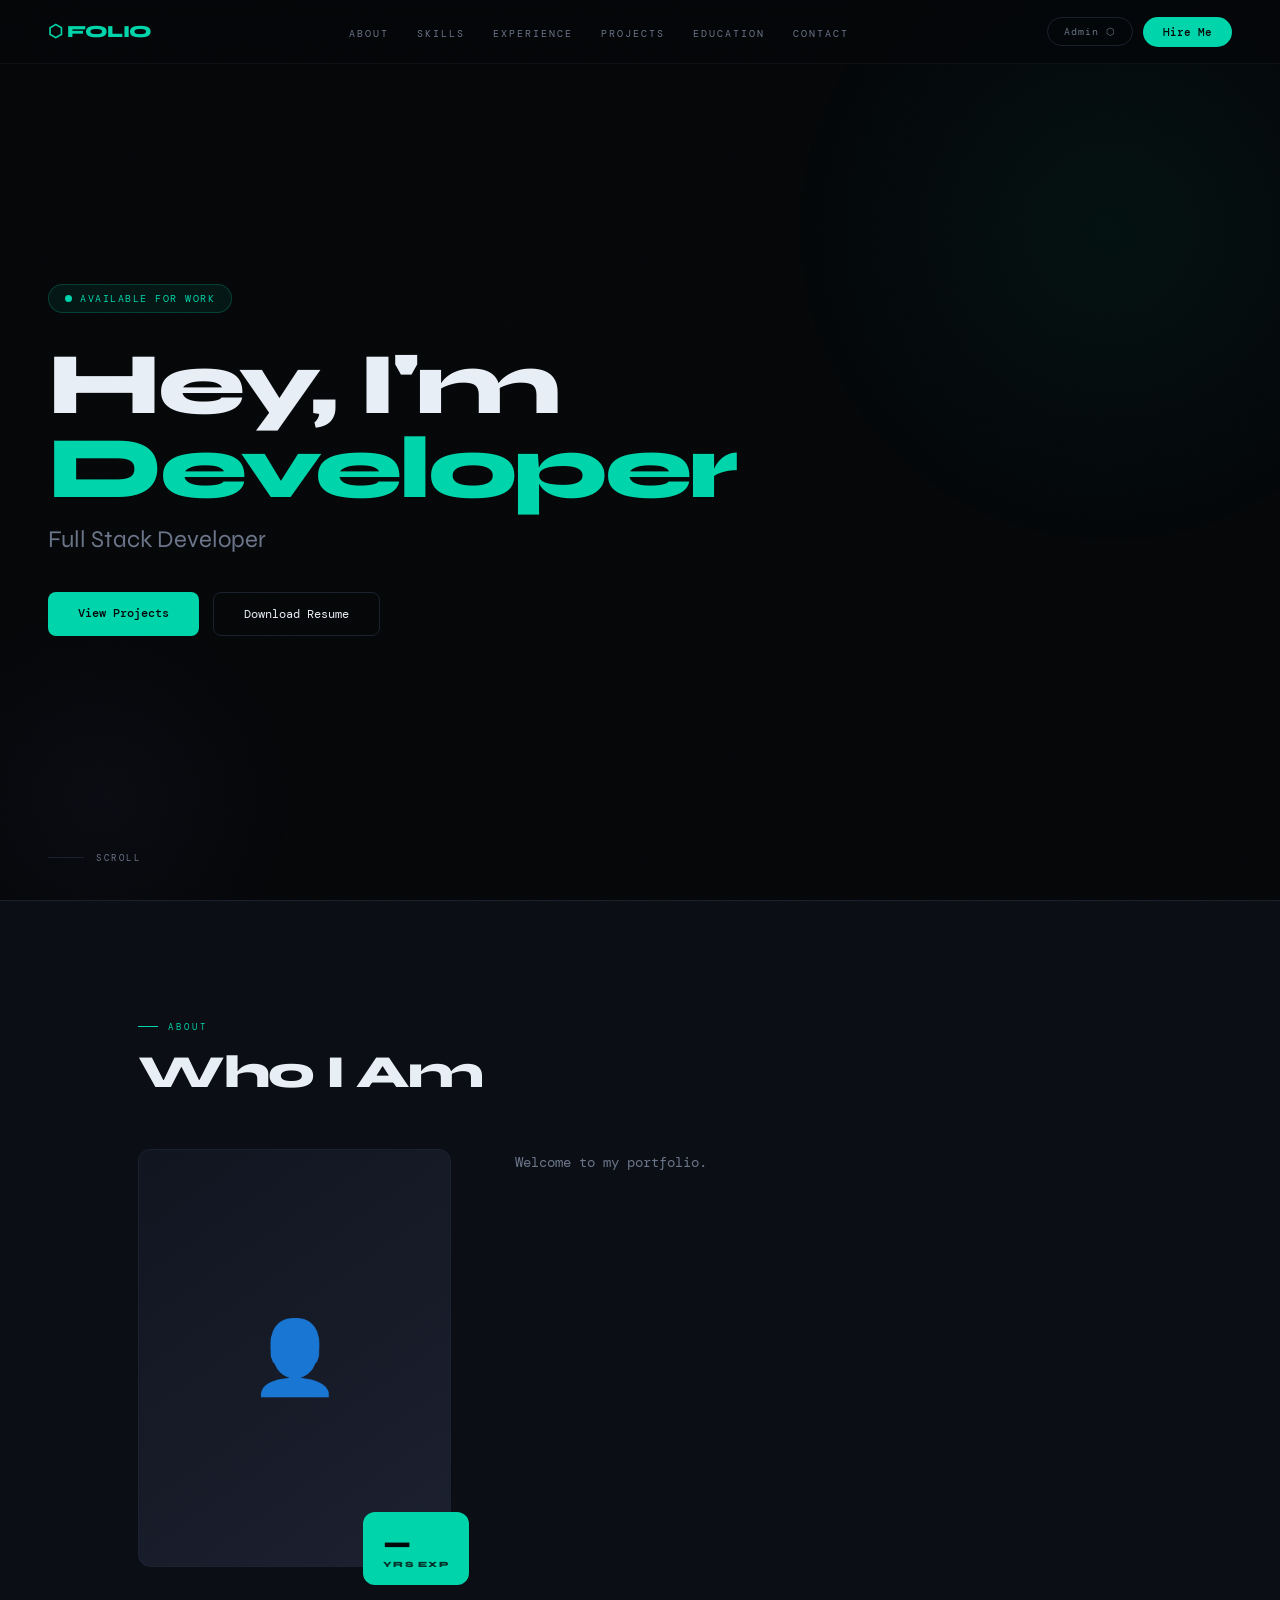
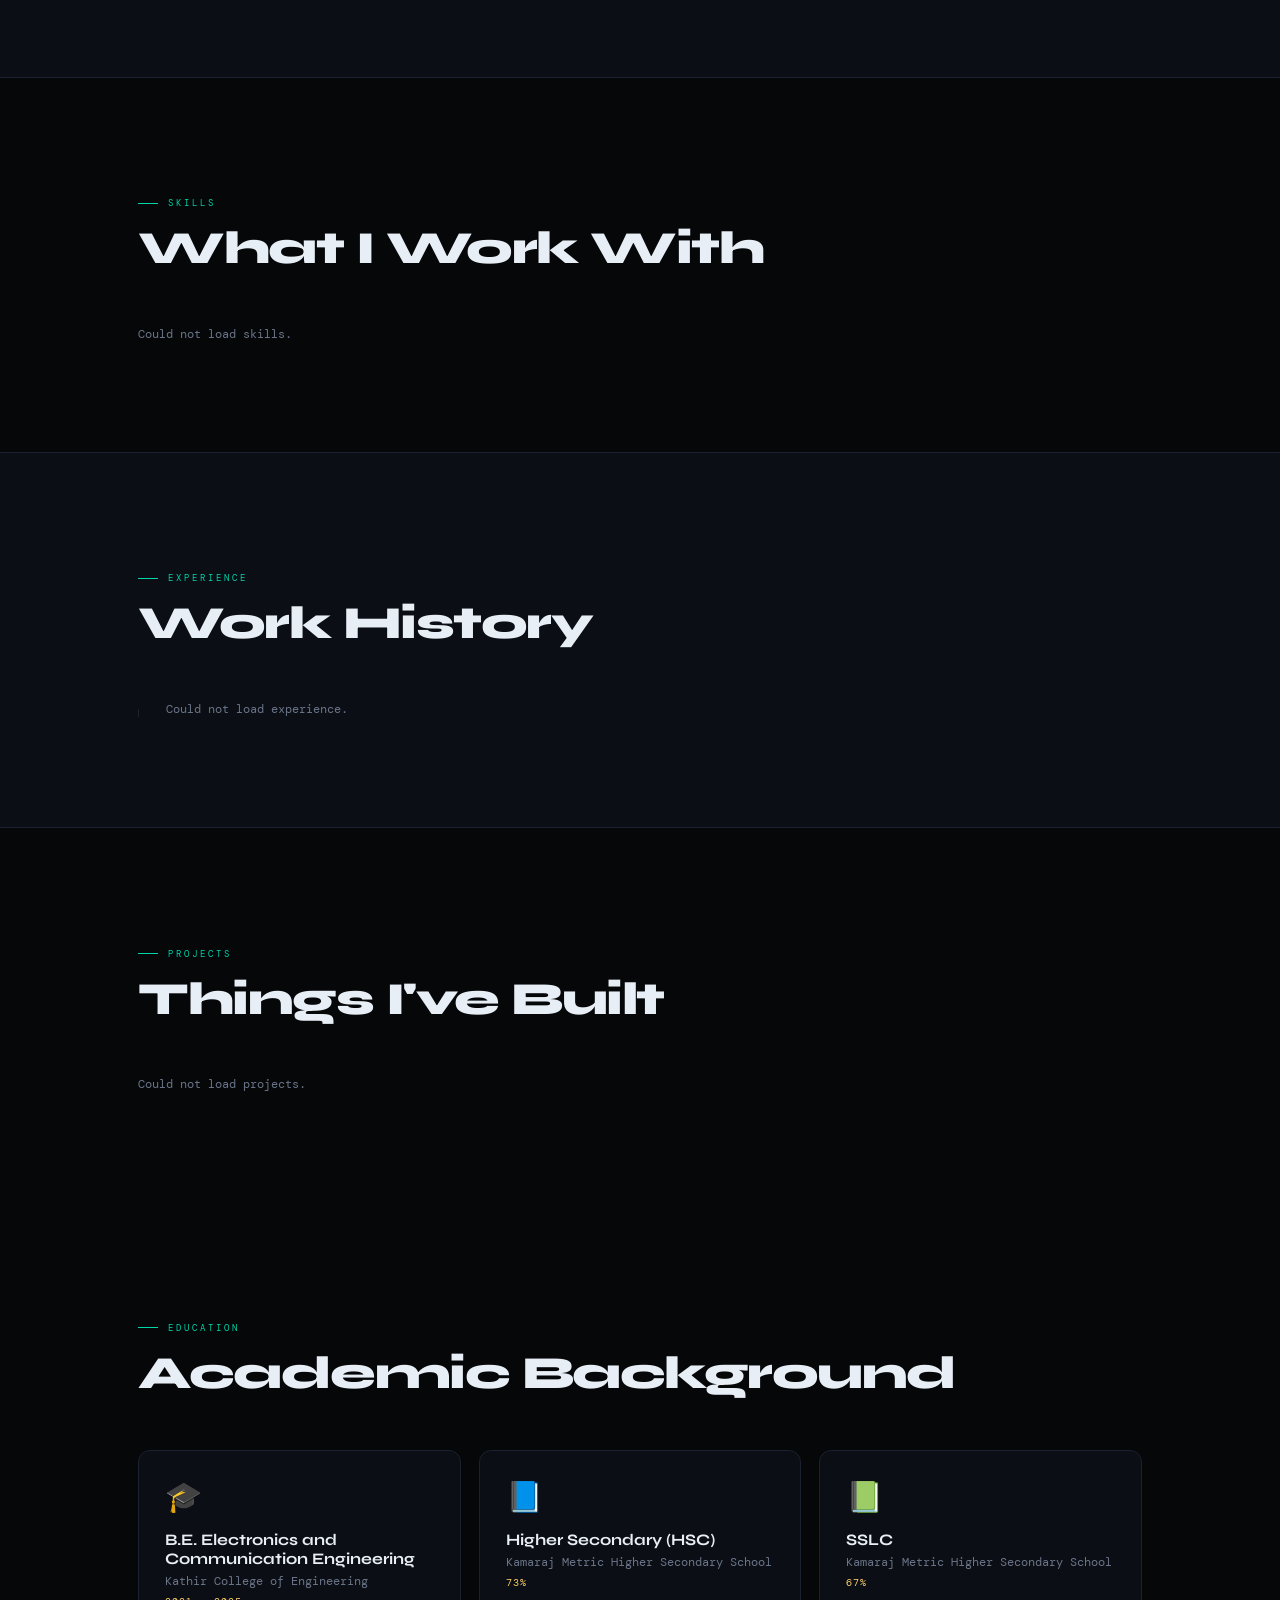
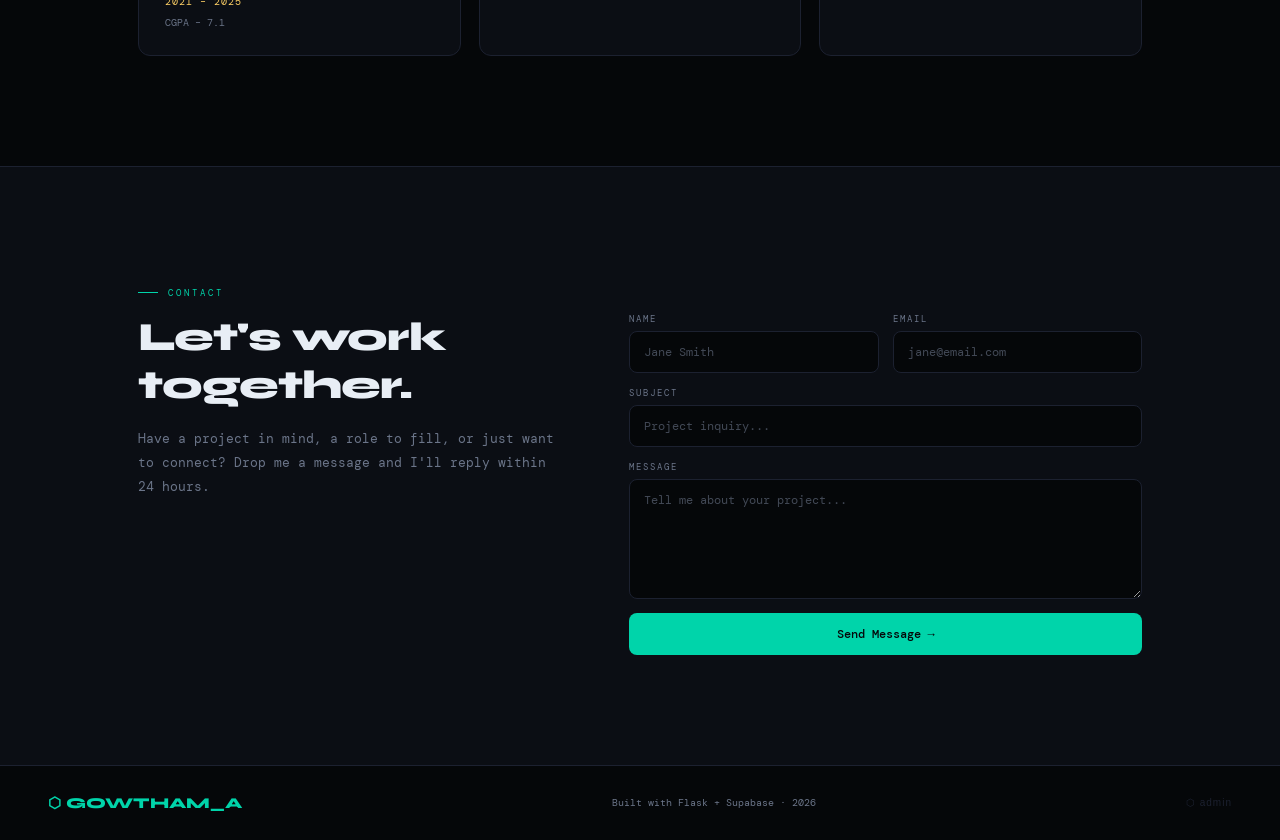
<file: templates/index.html>
<!DOCTYPE html>
<html lang="en">
<head>
    <meta charset="UTF-8">
    <meta name="viewport" content="width=device-width, initial-scale=1.0">
    <title>Gowtham portz</title>
    <meta name="description" content="Gowtham is a Full Stack Developer, Data Analyst, and Business Solution Specialist based in Coimbatore, Tiruppur, and Erode. Skilled in Python, Flask, React, SQL, and Data Analytics.">
    <meta name="keywords" content="Full Stack Developer Coimbatore, Web Developer Coimbatore, Data Analyst Coimbatore, Software Developer Tiruppur, Python Developer Tiruppur, Business Analyst Erode, Freelance Developer Coimbatore, Portfolio Developer Tamil Nadu">
    <meta name="author" content="Gowtham">
    <meta name="robots" content="index, follow">
    <link rel="stylesheet" href="/static/css/index.css">
    <link rel="preconnect" href="https://fonts.googleapis.com" />
    <link rel="preconnect" href="https://fonts.gstatic.com" crossorigin />
    <link href="https://fonts.googleapis.com/css2?family=Syne:wght@400;600;700;800&family=DM+Mono:ital,wght@0,300;0,400;0,500;1,300&display=swap" rel="stylesheet" />
</head>
<body>
    <nav id="navbar">
  <a href="#" class="nav-logo" id="nav-logo">⬡ FOLIO</a>
  <ul class="nav-links">
    <li><a href="#about">About</a></li>
    <li><a href="#skills">Skills</a></li>
    <li><a href="#experience">Experience</a></li>
    <li><a href="#projects">Projects</a></li>
    <li><a href="#education">Education</a></li>
    <li><a href="#contact">Contact</a></li>
  </ul>
  <div class="nav-actions">
    <button class="btn-admin" onclick="openModal()">Admin ⬡</button>
    <a href="#contact" class="btn-hire">Hire Me</a>
  </div>
</nav>

<!-- ── Login Modal ──────────────────────────────────────────────────────── -->
<div class="overlay" id="login-overlay" onclick="if(event.target===this)closeModal()">
  <div class="modal">
    <button class="modal-close" onclick="closeModal()">✕</button>
    <div class="modal-icon">⬡</div>
    <div class="modal-h">Admin Login</div>
    <div class="modal-sub">Sign in to manage your portfolio content and analytics.</div>
    <div class="form-group" style="margin-bottom:12px">
      <label>Email</label>
      <input type="email" id="m-email" placeholder="admin@example.com" autocomplete="email" onkeydown="if(event.key==='Enter')doLogin()" />
    </div>
    <div class="form-group" style="margin-bottom:6px">
      <label>Password</label>
      <input type="password" id="m-pass" placeholder="••••••••" autocomplete="current-password" onkeydown="if(event.key==='Enter')doLogin()" />
    </div>
    <div class="modal-err" id="modal-err"></div>
    <button class="modal-btn" id="login-btn" onclick="doLogin()">
      <div class="spin"></div>
      <span class="btn-lbl">Sign In → Admin Panel</span>
    </button>
  </div>
</div>

<!-- ── HERO ─────────────────────────────────────────────────────────────── -->
<section id="hero">
  <div class="hero-bg"></div>
  <div class="hero-bg2"></div>
  <div class="hero-inner">
    <div class="hero-badge"><div class="pulse-dot"></div> Available for work</div>
    <h1 class="hero-name">Hey, I'm <span class="accent" id="hero-name">—</span></h1>
    <p class="hero-role" id="hero-role">Loading...</p>
    <p class="hero-bio" id="hero-bio"></p>
    <div class="hero-actions">
      <a href="#projects" class="btn-primary">View Projects</a>
      <a id="resume-btn" href="#" class="btn-ghost" target="_blank">Download Resume</a>
    </div>
  </div>
  <div class="hero-scroll"><div class="scroll-line"></div> Scroll</div>
</section>

<!-- ── ABOUT ────────────────────────────────────────────────────────────── -->
<section id="about">
  <div class="section-wrap">
    <div class="eyebrow">About</div>
    <h2 class="section-h">Who I Am</h2>
    <div class="about-grid">
      <div class="about-img-wrap">
        <div class="about-img" id="about-img">👤</div>
        <div class="exp-badge">
          <div class="num" id="exp-years">—</div>
          <div class="lbl">Yrs Exp</div>
        </div>
      </div>
      <div>
        <div class="about-text" id="about-text">
          <div class="skel skel-line" style="width:92%"></div>
          <div class="skel skel-line" style="width:78%"></div>
          <div class="skel skel-line" style="width:55%"></div>
        </div>
        <div class="about-links" id="about-links"></div>
      </div>
    </div>
  </div>
</section>

<!-- ── SKILLS ───────────────────────────────────────────────────────────── -->
<section id="skills">
  <div class="section-wrap">
    <div class="eyebrow">Skills</div>
    <h2 class="section-h">What I Work With</h2>
    <div class="skills-grid" id="skills-grid"></div>
  </div>
</section>

<!-- ── EXPERIENCE ───────────────────────────────────────────────────────── -->
<section id="experience">
  <div class="section-wrap">
    <div class="eyebrow">Experience</div>
    <h2 class="section-h">Work History</h2>
    <div class="timeline" id="timeline"></div>
  </div>
</section>

<!-- ── PROJECTS ─────────────────────────────────────────────────────────── -->
<section id="projects">
  <div class="section-wrap">
    <div class="eyebrow">Projects</div>
    <h2 class="section-h">Things I've Built</h2>
    <div class="projects-grid" id="projects-grid"></div>
  </div>
</section>

<!-- ── EDUCATION ────────────────────────────────────────────────────────── -->
<section id="education">
  <div class="section-wrap">
    <div class="eyebrow">Education</div>
    <h2 class="section-h">Academic Background</h2>
    <div class="edu-grid">
      <div class="edu-card">
        <div class="edu-icon">🎓</div>
        <div class="edu-degree">B.E. Electronics and Communication Engineering</div>
        <div class="edu-school">Kathir College of Engineering</div>
        <div class="edu-years">2021 – 2025</div>
        <div class="edu-gpa">CGPA – 7.1</div>
      </div>
      <div class="edu-card">
        <div class="edu-icon">📘</div>
        <div class="edu-degree">Higher Secondary (HSC)</div>
        <div class="edu-school">Kamaraj Metric Higher Secondary School</div>
        <div class="edu-years">73%</div>
      </div>
      <div class="edu-card">
        <div class="edu-icon">📗</div>
        <div class="edu-degree">SSLC</div>
        <div class="edu-school">Kamaraj Metric Higher Secondary School</div>
        <div class="edu-years">67%</div>
      </div>
    </div>
  </div>
</section>

<!-- ── CONTACT ──────────────────────────────────────────────────────────── -->
<section id="contact">
  <div class="section-wrap">
    <div class="eyebrow">Contact</div>
    <div class="contact-grid">
      <div class="contact-left">
        <h3>Let's work<br>together.</h3>
        <p>Have a project in mind, a role to fill, or just want to connect? Drop me a message and I'll reply within 24 hours.</p>
        <div class="contact-details" id="contact-details"></div>
      </div>
      <div>
        <div class="contact-form">
          <div class="form-row">
            <div class="form-group"><label>Name</label><input type="text" id="c-name" placeholder="Jane Smith" /></div>
            <div class="form-group"><label>Email</label><input type="email" id="c-email" placeholder="jane@email.com" /></div>
          </div>
          <div class="form-group"><label>Subject</label><input type="text" id="c-subject" placeholder="Project inquiry..." /></div>
          <div class="form-group"><label>Message</label><textarea id="c-message" placeholder="Tell me about your project..."></textarea></div>
          <div id="form-status" class="form-status"></div>
          <button class="btn-primary" id="send-btn" onclick="sendMessage()">Send Message →</button>
        </div>
      </div>
    </div>
  </div>
</section>

<!-- ── Footer ───────────────────────────────────────────────────────────── -->
<footer>
  <div class="footer-logo" id="footer-logo">⬡ GOWTHAM_A</div>
  <div class="footer-text">Built with Flask + Supabase · <span id="footer-year"></span></div>
  <button class="footer-admin" onclick="openModal()" title="Admin login">⬡ admin</button>
</footer>
<script src="/static/js/index.js"></script>
</body>
</html>
</file>
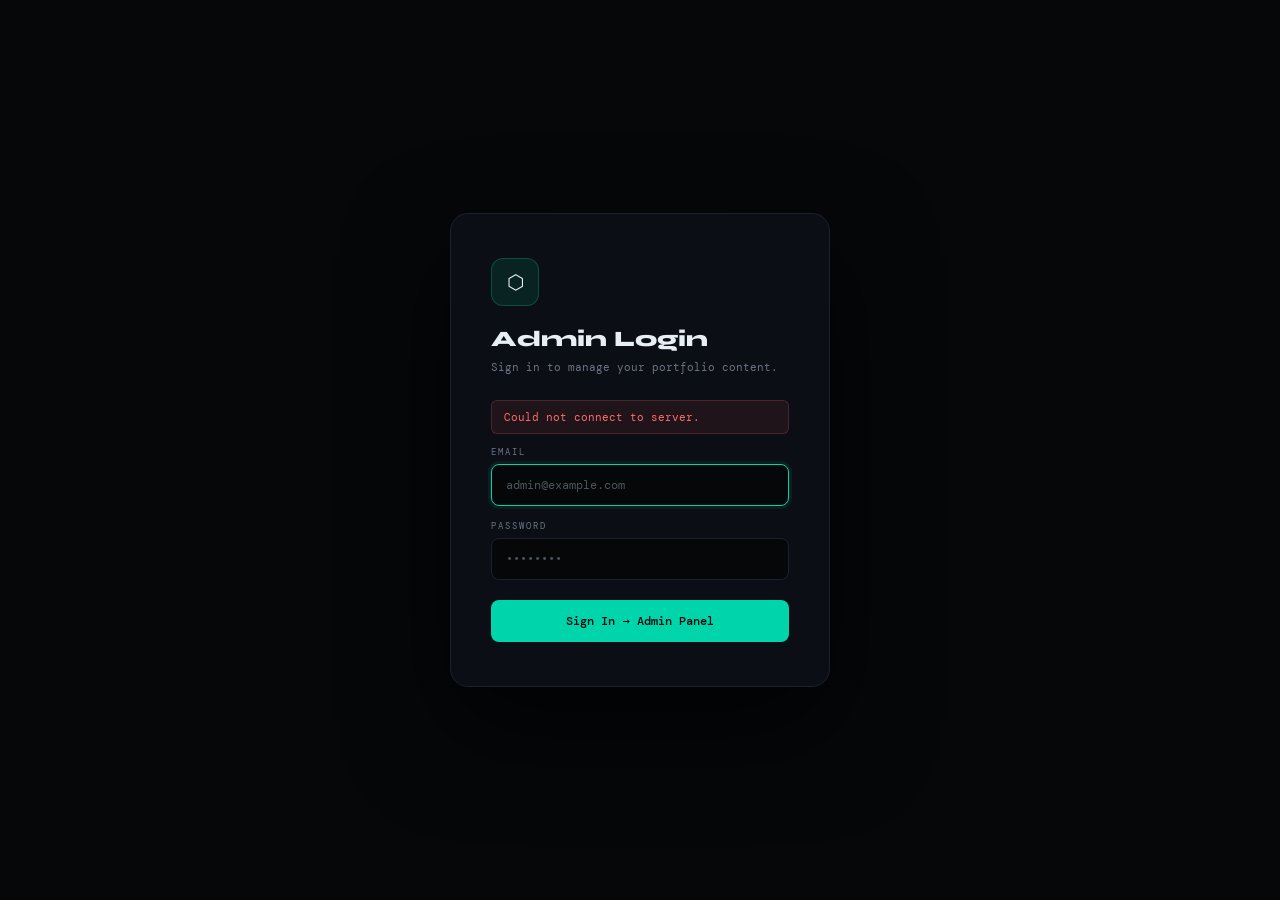
<file: templates/admin.html>
<!DOCTYPE html>
<html lang="en">
<head>
<meta charset="UTF-8" />
<meta name="viewport" content="width=device-width, initial-scale=1.0" />
<title>Portfolio Admin</title>
<link rel="preconnect" href="https://fonts.googleapis.com" />
<link href="https://fonts.googleapis.com/css2?family=Syne:wght@400;600;700;800&family=DM+Mono:wght@300;400;500&display=swap" rel="stylesheet" />
<link rel="stylesheet" href="/static/css/admin.css">
</head>
<body>

<!-- ── Sidebar ──────────────────────────────────────────────────────────── -->
<aside class="sidebar" id="sidebar">
  <div class="logo">
    <div class="logo-mark">⬡ FOLIO</div>
    <div class="logo-sub">Admin Panel</div>
  </div>

  <nav class="sidenav">
    <div class="nav-group-label">Overview</div>
    <button class="nav-item active" data-page="dashboard">
      <span class="nav-icon">◈</span> Dashboard
    </button>

    <div class="nav-group-label">Content</div>
    <button class="nav-item" data-page="profile">
      <span class="nav-icon">◉</span> Profile
    </button>
    <button class="nav-item" data-page="projects">
      <span class="nav-icon">◧</span> Projects
    </button>
    <button class="nav-item" data-page="skills">
      <span class="nav-icon">◎</span> Skills
    </button>
    <button class="nav-item" data-page="experience">
      <span class="nav-icon">◫</span> Experience
    </button>
    <button class="nav-item" data-page="education">
      <span class="nav-icon">◩</span> Education
    </button>

    <div class="nav-group-label">Engagement</div>
    <button class="nav-item" data-page="messages">
      <span class="nav-icon">◷</span> Messages
      <span class="nav-badge" id="msg-badge" style="display:none">0</span>
    </button>
    <button class="nav-item" data-page="analytics">
      <span class="nav-icon">◈</span> Analytics
    </button>
  </nav>

  <div class="sidebar-footer">
    <div class="avatar" id="admin-avatar">A</div>
    <div class="user-info">
      <div class="user-name" id="admin-name">Admin</div>
      <div class="user-role">Portfolio Owner</div>
    </div>
    <button class="logout-btn" id="logout-btn" title="Logout">↩</button>
  </div>
</aside>

<!-- ── Main ─────────────────────────────────────────────────────────────── -->
<div class="main">
  <header class="topbar">
    <div>
      <div class="page-title" id="page-title">Dashboard</div>
      <div class="page-sub" id="page-sub">Welcome back</div>
    </div>
    <div class="topbar-right">
      <div class="live-pill">
        <div class="live-dot"></div>
        Live
      </div>
      <a href="../" target="_blank" class="btn-outline">View Site ↗</a>
    </div>
  </header>

  <!-- ── Toast ─────────────────────────────────────────────────────────── -->
  <div class="toast" id="toast">
    <span class="toast-icon" id="toast-icon">✓</span>
    <span id="toast-msg">Saved</span>
  </div>

  <!-- ── Page: Dashboard ──────────────────────────────────────────────── -->
  <div class="page active" id="page-dashboard">
    <div class="stat-grid">
      <div class="stat-card c1">
        <div class="stat-icon">👁</div>
        <div class="stat-val" id="s-views">—</div>
        <div class="stat-lbl">Views (30d)</div>
        <div class="stat-sub" id="s-unique">— unique visitors</div>
      </div>
      <div class="stat-card c2">
        <div class="stat-icon">✉</div>
        <div class="stat-val" id="s-msgs">—</div>
        <div class="stat-lbl">Messages</div>
        <div class="stat-sub" id="s-unread">— unread</div>
      </div>
      <div class="stat-card c3">
        <div class="stat-icon">📁</div>
        <div class="stat-val" id="s-projects">—</div>
        <div class="stat-lbl">Projects</div>
      </div>
      <div class="stat-card c4">
        <div class="stat-icon">⚡</div>
        <div class="stat-val" id="s-skills">—</div>
        <div class="stat-lbl">Skills</div>
      </div>
    </div>

    <div class="dash-grid">
      <!-- Recent Messages -->
      <div class="card">
        <div class="card-head">
          <span class="card-title">Recent Messages</span>
          <button class="btn-link" onclick="showPage('messages')">View all →</button>
        </div>
        <div class="card-body" id="dash-messages">
          <div class="empty">Loading...</div>
        </div>
      </div>

      <!-- Traffic (7 days) -->
      <div class="card">
        <div class="card-head">
          <span class="card-title">Traffic — Last 7 Days</span>
        </div>
        <div class="card-body">
          <div class="bar-chart" id="traffic-chart"></div>
        </div>
      </div>
    </div>
  </div>

  <!-- ── Page: Profile ────────────────────────────────────────────────── -->
  <div class="page" id="page-profile">
    <div class="card" style="max-width:740px">
      <div class="card-head">
        <span class="card-title">Personal Information</span>
        <button class="btn-primary" id="save-profile-btn" onclick="saveProfile()">Save Changes</button>
      </div>
      <div class="card-body">
        <div class="form-grid">
          <div class="fg"><label>Full Name</label><input id="p-name" type="text" placeholder="Jane Developer" /></div>
          <div class="fg"><label>Title / Role</label><input id="p-title" type="text" placeholder="Full Stack Developer" /></div>
          <div class="fg full"><label>Bio</label><textarea id="p-bio" placeholder="Write a short bio..."></textarea></div>
          <div class="fg"><label>Email (public)</label><input id="p-email" type="email" placeholder="jane@example.com" /></div>
          <div class="fg"><label>Profile Image</label><input type="file" id="p-image" accept="image/*"></div>
          <div class="fg"><label>Resume Link</label><input id="p-resume" type="text" placeholder="https://drive.google.com/..." /></div>
          <div class="fg"><label>GitHub URL</label><input id="p-github" type="text" placeholder="https://github.com/..." /></div>
          <div class="fg"><label>LinkedIn URL</label><input id="p-linkedin" type="text" placeholder="https://linkedin.com/in/..." /></div>
          <div class="fg"><label>Twitter / X URL</label><input id="p-twitter" type="text" placeholder="https://twitter.com/..." /></div>
        </div>
        <input type="hidden" id="p-id" />
      </div>
    </div>
  </div>

  <!-- ── Page: Projects ───────────────────────────────────────────────── -->
  <div class="page" id="page-projects">
    <div class="section-toolbar">
      <div class="section-count"><span id="project-count">0</span> projects</div>
      <button class="btn-primary" onclick="openProjectModal()">+ Add Project</button>
    </div>
    <div class="items-grid" id="projects-grid"></div>
  </div>

  <!-- ── Page: Skills ─────────────────────────────────────────────────── -->
  <div class="page" id="page-skills">
    <div class="section-toolbar">
      <div class="section-count"><span id="skill-count">0</span> skills</div>
      <button class="btn-primary" onclick="openSkillModal()">+ Add Skill</button>
    </div>
    <div class="skills-table-wrap card">
      <div class="card-body">
        <table class="data-table" id="skills-table">
          <thead>
            <tr>
              <th>Skill Name</th>
              <th>Category</th>
              <th>Level</th>
              <th>Progress</th>
              <th>Actions</th>
            </tr>
          </thead>
          <tbody id="skills-tbody"></tbody>
        </table>
      </div>
    </div>
  </div>

  <!-- ── Page: Experience ─────────────────────────────────────────────── -->
  <div class="page" id="page-experience">
    <div class="section-toolbar">
      <div class="section-count"><span id="exp-count">0</span> entries</div>
      <button class="btn-primary" onclick="openExpModal()">+ Add Experience</button>
    </div>
    <div class="items-grid" id="experience-grid"></div>
  </div>

  <!-- ── Page: Education ──────────────────────────────────────────────── -->
  <div class="page" id="page-education">
    <div class="section-toolbar">
      <div class="section-count"><span id="edu-count">0</span> entries</div>
      <button class="btn-primary" onclick="openEduModal()">+ Add Education</button>
    </div>
    <div class="items-grid" id="education-grid"></div>
  </div>

  <!-- ── Page: Messages ───────────────────────────────────────────────── -->
  <div class="page" id="page-messages">
    <div class="card">
      <div class="card-head">
        <span class="card-title">Contact Messages</span>
        <span class="badge-red" id="unread-badge" style="display:none">0 unread</span>
      </div>
      <div class="card-body" style="padding:0">
        <table class="data-table">
          <thead>
            <tr>
              <th style="width:16px"></th>
              <th>Name</th>
              <th>Email</th>
              <th>Subject</th>
              <th>Date</th>
              <th>Status</th>
              <th>Actions</th>
            </tr>
          </thead>
          <tbody id="messages-tbody"></tbody>
        </table>
      </div>
    </div>
  </div>

  <!-- ── Page: Analytics ──────────────────────────────────────────────── -->
  <div class="page" id="page-analytics">
    <div class="stat-grid">
      <div class="stat-card c1">
        <div class="stat-val" id="a-total">—</div>
        <div class="stat-lbl">Total Views (30d)</div>
      </div>
      <div class="stat-card c2">
        <div class="stat-val" id="a-unique">—</div>
        <div class="stat-lbl">Unique Visitors</div>
      </div>
    </div>
    <div class="dash-grid">
      <div class="card">
        <div class="card-head"><span class="card-title">Traffic — Last 7 Days</span></div>
        <div class="card-body"><div class="bar-chart" id="analytics-chart"></div></div>
      </div>
      <div class="card">
        <div class="card-head"><span class="card-title">Top Pages</span></div>
        <div class="card-body" id="top-pages"></div>
      </div>
    </div>
  </div>
</div><!-- /main -->


<!-- ════════════════════════════════════════════════════════
     MODALS
════════════════════════════════════════════════════════ -->

<!-- Project Modal -->
<div class="modal-overlay" id="project-modal" onclick="if(event.target===this)closeModal('project-modal')">
  <div class="modal">
    <div class="modal-head">
      <div class="modal-title" id="project-modal-title">Add Project</div>
      <button class="modal-close" onclick="closeModal('project-modal')">✕</button>
    </div>
    <div class="modal-body">
      <div class="form-grid">
        <div class="fg full"><label>Title *</label><input id="pm-title" placeholder="My Awesome Project" /></div>
        <div class="fg full"><label>Description</label><textarea id="pm-desc" placeholder="Brief project description..."></textarea></div>
        <div class="fg full"><label>Tech Stack (comma-separated)</label><input id="pm-stack" placeholder="React, Node.js, MongoDB" /></div>
        <div class="fg"><label>GitHub URL</label><input id="pm-github" placeholder="https://github.com/..." /></div>
        <div class="fg"><label>Live URL</label><input id="pm-live" placeholder="https://myproject.com" /></div>
        <div class="fg full">
          <label>Project Image</label>
          <input type="file" id="pm-image" accept="image/*">
        </div>
        <div class="fg" style="display:flex;align-items:center;gap:10px;padding-top:22px">
          <input type="checkbox" id="pm-featured" style="width:auto" />
          <label for="pm-featured" style="font-size:11px;text-transform:none;letter-spacing:0;cursor:pointer">Featured project</label>
        </div>
      </div>
      <input type="hidden" id="pm-id" />
    </div>
    <div class="modal-footer">
      <button class="btn-ghost" onclick="closeModal('project-modal')">Cancel</button>
      <button class="btn-primary" onclick="saveProject()">Save Project</button>
    </div>
  </div>
</div>

<!-- Skill Modal -->
<div class="modal-overlay" id="skill-modal" onclick="if(event.target===this)closeModal('skill-modal')">
  <div class="modal">
    <div class="modal-head">
      <div class="modal-title" id="skill-modal-title">Add Skill</div>
      <button class="modal-close" onclick="closeModal('skill-modal')">✕</button>
    </div>
    <div class="modal-body">
      <div class="form-grid">
        <div class="fg"><label>Skill Name *</label><input id="sm-name" placeholder="e.g. TypeScript" /></div>
        <div class="fg">
          <label>Category</label>
          <input id="sm-cat" placeholder="Frontend / Backend / DevOps" list="cat-list" />
          <datalist id="cat-list">
            <option>Frontend</option><option>Backend</option><option>DevOps</option>
            <option>Database</option><option>Mobile</option><option>Design</option><option>General</option>
          </datalist>
        </div>
        <div class="fg full">
          <label>Level</label>
          <select id="sm-level">
            <option>Beginner</option>
            <option>Intermediate</option>
            <option selected>Advanced</option>
            <option>Expert</option>
          </select>
        </div>
      </div>
      <input type="hidden" id="sm-id" />
    </div>
    <div class="modal-footer">
      <button class="btn-ghost" onclick="closeModal('skill-modal')">Cancel</button>
      <button class="btn-primary" onclick="saveSkill()">Save Skill</button>
    </div>
  </div>
</div>

<!-- Experience Modal -->
<div class="modal-overlay" id="exp-modal" onclick="if(event.target===this)closeModal('exp-modal')">
  <div class="modal">
    <div class="modal-head">
      <div class="modal-title" id="exp-modal-title">Add Experience</div>
      <button class="modal-close" onclick="closeModal('exp-modal')">✕</button>
    </div>
    <div class="modal-body">
      <div class="form-grid">
        <div class="fg"><label>Company *</label><input id="em-company" placeholder="Acme Corp" /></div>
        <div class="fg"><label>Role / Title *</label><input id="em-role" placeholder="Senior Developer" /></div>
        <div class="fg"><label>Start Date *</label><input id="em-start" type="date" /></div>
        <div class="fg"><label>End Date (leave empty = current)</label><input id="em-end" type="date" /></div>
        <div class="fg"><label>Location</label><input id="em-location" placeholder="Remote / New York, NY" /></div>
        <div class="fg full"><label>Description</label><textarea id="em-desc" placeholder="Key responsibilities and achievements..."></textarea></div>
      </div>
      <input type="hidden" id="em-id" />
    </div>
    <div class="modal-footer">
      <button class="btn-ghost" onclick="closeModal('exp-modal')">Cancel</button>
      <button class="btn-primary" onclick="saveExperience()">Save Experience</button>
    </div>
  </div>
</div>

<!-- Education Modal -->
<div class="modal-overlay" id="edu-modal" onclick="if(event.target===this)closeModal('edu-modal')">
  <div class="modal">
    <div class="modal-head">
      <div class="modal-title" id="edu-modal-title">Add Education</div>
      <button class="modal-close" onclick="closeModal('edu-modal')">✕</button>
    </div>
    <div class="modal-body">
      <div class="form-grid">
        <div class="fg full"><label>Institution *</label><input id="edm-institution" placeholder="State University" /></div>
        <div class="fg"><label>Degree *</label><input id="edm-degree" placeholder="B.Sc. Computer Science" /></div>
        <div class="fg"><label>Field of Study</label><input id="edm-field" placeholder="Computer Science" /></div>
        <div class="fg"><label>Start Year</label><input id="edm-start" type="number" placeholder="2018" min="1950" max="2099" /></div>
        <div class="fg"><label>End Year (empty = ongoing)</label><input id="edm-end" type="number" placeholder="2022" min="1950" max="2099" /></div>
        <div class="fg"><label>GPA (optional)</label><input id="edm-gpa" placeholder="3.8 / 4.0" /></div>
        <div class="fg full"><label>Description</label><textarea id="edm-desc" placeholder="Relevant coursework, honors, activities..."></textarea></div>
      </div>
      <input type="hidden" id="edm-id" />
    </div>
    <div class="modal-footer">
      <button class="btn-ghost" onclick="closeModal('edu-modal')">Cancel</button>
      <button class="btn-primary" onclick="saveEducation()">Save Education</button>
    </div>
  </div>
</div>

<!-- Confirm Delete Modal -->
<div class="modal-overlay" id="confirm-modal" onclick="if(event.target===this)closeModal('confirm-modal')">
  <div class="modal" style="max-width:380px">
    <div class="modal-head">
      <div class="modal-title">Confirm Delete</div>
      <button class="modal-close" onclick="closeModal('confirm-modal')">✕</button>
    </div>
    <div class="modal-body">
      <p style="font-size:13px;color:var(--muted);line-height:1.7" id="confirm-msg">Are you sure you want to delete this item? This action cannot be undone.</p>
    </div>
    <div class="modal-footer">
      <button class="btn-ghost" onclick="closeModal('confirm-modal')">Cancel</button>
      <button class="btn-danger" id="confirm-ok-btn">Delete</button>
    </div>
  </div>
</div>

<script src="/static/js/dashboard.js"></script>
</body>
</html>
</file>
<file: static/css/index.css>
:root {
  --bg:       #050709;
  --surface:  #0b0e14;
  --surface2: #111520;
  --border:   #1c2130;
  --accent:   #00d4aa;
  --accent2:  #ff6b6b;
  --gold:     #ffd166;
  --purple:   #a78bfa;
  --text:     #e8eef5;
  --muted:    #6b7589;
  --r:        12px;
  --font-display: 'Syne', sans-serif;
  --font-mono:    'DM Mono', monospace;
}
*, *::before, *::after { margin:0; padding:0; box-sizing:border-box; }
html { scroll-behavior:smooth; }
body {
  font-family: var(--font-mono);
  background: var(--bg);
  color: var(--text);
  overflow-x: hidden;
  -webkit-font-smoothing: antialiased;
}
body::before {
  content:'';
  position:fixed; inset:0; z-index:0; pointer-events:none;
  background-image: url("data:image/svg+xml,%3Csvg xmlns='http://www.w3.org/2000/svg' width='300' height='300'%3E%3Cfilter id='n'%3E%3CfeTurbulence type='fractalNoise' baseFrequency='0.75' numOctaves='4' stitchTiles='stitch'/%3E%3C/filter%3E%3Crect width='100%25' height='100%25' filter='url(%23n)' opacity='0.025'/%3E%3C/svg%3E");
  opacity:.5;
}
nav {
  position:fixed; top:0; left:0; right:0; z-index:200;
  display:flex; align-items:center; justify-content:space-between;
  padding:0 48px; height:64px;
  background:rgba(5,7,9,.9); backdrop-filter:blur(16px);
  border-bottom:1px solid rgba(255,255,255,.04);
  transition: box-shadow .3s;
}
nav.scrolled { box-shadow:0 4px 32px rgba(0,0,0,.5); }
.nav-logo { font-family:var(--font-display); font-size:17px; font-weight:800; color:var(--accent); letter-spacing:-.5px; text-decoration:none; }
.nav-links { display:flex; gap:28px; list-style:none; }
.nav-links a { font-size:10px; color:var(--muted); text-decoration:none; letter-spacing:2px; text-transform:uppercase; transition:color .2s; padding:4px 0; position:relative; }
.nav-links a::after { content:''; position:absolute; bottom:0; left:0; width:0; height:1px; background:var(--accent); transition:width .25s; }
.nav-links a:hover { color:var(--text); }
.nav-links a:hover::after { width:100%; }
.nav-actions { display:flex; align-items:center; gap:10px; }
.btn-hire { padding:8px 20px; border-radius:30px; background:var(--accent); color:var(--bg); font-family:var(--font-mono); font-size:11px; font-weight:500; text-decoration:none; border:none; cursor:pointer; transition:all .2s; }
.btn-hire:hover { background:#00c49a; box-shadow:0 0 28px rgba(0,212,170,.35); transform:translateY(-1px); }
.btn-admin { padding:7px 16px; border-radius:30px; background:transparent; color:var(--muted); font-family:var(--font-mono); font-size:10px; border:1px solid var(--border); cursor:pointer; transition:all .2s; letter-spacing:1px; }
.btn-admin:hover { border-color:var(--accent); color:var(--accent); }
section { position:relative; z-index:1; }
.section-wrap { max-width:1100px; margin:0 auto; padding:110px 48px; }
.eyebrow { display:inline-flex; align-items:center; gap:10px; font-size:9px; color:var(--accent); letter-spacing:3px; text-transform:uppercase; margin-bottom:14px; }
.eyebrow::before { content:''; width:20px; height:1px; background:var(--accent); }
.section-h { font-family:var(--font-display); font-size:clamp(30px,4.5vw,46px); font-weight:800; letter-spacing:-1.5px; margin-bottom:52px; line-height:1.1; }
#hero { min-height:100vh; display:flex; align-items:center; padding:80px 48px 60px; overflow:hidden; }
.hero-bg { position:absolute; top:-120px; right:-180px; width:700px; height:700px; pointer-events:none; background:radial-gradient(circle, rgba(0,212,170,.055) 0%, transparent 65%); }
.hero-bg2 { position:absolute; bottom:-100px; left:-100px; width:400px; height:400px; pointer-events:none; background:radial-gradient(circle, rgba(167,139,250,.04) 0%, transparent 70%); }
.hero-inner { max-width:780px; position:relative; z-index:1; }
.hero-badge { display:inline-flex; align-items:center; gap:8px; background:rgba(0,212,170,.08); border:1px solid rgba(0,212,170,.22); padding:7px 16px; border-radius:30px; font-size:10px; color:var(--accent); letter-spacing:1.5px; text-transform:uppercase; margin-bottom:30px; animation:fadeUp .6s ease both; }
.pulse-dot { width:7px; height:7px; border-radius:50%; background:var(--accent); animation:pulse 1.8s infinite; }
@keyframes pulse { 0%,100%{opacity:1;transform:scale(1)} 50%{opacity:.35;transform:scale(.75)} }
.hero-name { font-family:var(--font-display); font-size:clamp(52px,9vw,88px); font-weight:800; line-height:.95; letter-spacing:-3px; animation:fadeUp .6s .1s ease both; }
.hero-name .accent { color:var(--accent); }
.hero-role { font-family:var(--font-display); font-size:clamp(18px,2.5vw,24px); font-weight:400; color:var(--muted); margin-top:14px; animation:fadeUp .6s .2s ease both; }
.hero-bio { font-size:13px; color:var(--muted); line-height:1.9; max-width:540px; margin-top:22px; animation:fadeUp .6s .3s ease both; }
.hero-actions { display:flex; gap:14px; margin-top:38px; flex-wrap:wrap; animation:fadeUp .6s .4s ease both; }
.btn-primary { padding:13px 30px; border-radius:8px; background:var(--accent); color:var(--bg); font-family:var(--font-mono); font-size:12px; font-weight:500; border:none; cursor:pointer; text-decoration:none; display:inline-block; transition:all .2s; }
.btn-primary:hover { background:#00c49a; box-shadow:0 0 30px rgba(0,212,170,.3); transform:translateY(-2px); }
.btn-ghost { padding:13px 30px; border-radius:8px; background:transparent; color:var(--text); font-family:var(--font-mono); font-size:12px; border:1px solid var(--border); cursor:pointer; text-decoration:none; display:inline-block; transition:all .2s; }
.btn-ghost:hover { border-color:var(--muted); background:rgba(255,255,255,.03); }
.hero-scroll { position:absolute; bottom:36px; left:48px; display:flex; align-items:center; gap:12px; font-size:9px; color:var(--muted); letter-spacing:2.5px; text-transform:uppercase; animation:fadeUp .6s .7s ease both; }
.scroll-line { width:36px; height:1px; background:var(--border); }
@keyframes fadeUp { from{opacity:0;transform:translateY(22px)} to{opacity:1;transform:translateY(0)} }
#about { background:var(--surface); border-top:1px solid var(--border); border-bottom:1px solid var(--border); }
.about-grid { display:grid; grid-template-columns:1fr 2fr; gap:64px; align-items:start; }
.about-img-wrap { position:relative; }
.about-img { width:100%; aspect-ratio:3/4; border-radius:var(--r); background:linear-gradient(145deg,var(--surface2),var(--border)); display:flex; align-items:center; justify-content:center; font-size:72px; border:1px solid var(--border); overflow:hidden; }
.about-img img { width:100%; height:100%; object-fit:cover; }
.exp-badge { position:absolute; bottom:-18px; right:-18px; background:var(--accent); color:var(--bg); padding:16px 20px; border-radius:12px; font-family:var(--font-display); font-weight:800; }
.exp-badge .num { font-size:30px; line-height:1; }
.exp-badge .lbl { font-size:8px; letter-spacing:1.5px; opacity:.8; text-transform:uppercase; margin-top:2px; }
.about-text { font-size:14px; color:var(--muted); line-height:1.9; }
.about-text p { margin-bottom:18px; }
.about-links { display:flex; gap:14px; margin-top:24px; flex-wrap:wrap; }
.social-link { display:inline-flex; align-items:center; gap:7px; font-size:11px; color:var(--muted); text-decoration:none; border:1px solid var(--border); padding:8px 14px; border-radius:8px; transition:all .2s; letter-spacing:.5px; }
.social-link:hover { border-color:var(--accent); color:var(--accent); }
.skills-grid { display:grid; grid-template-columns:repeat(auto-fill,minmax(210px,1fr)); gap:14px; }
.skill-card { background:var(--surface); border:1px solid var(--border); border-radius:10px; padding:18px 20px; transition:all .25s; cursor:default; }
.skill-card:hover { border-color:var(--accent); transform:translateY(-3px); box-shadow:0 12px 36px rgba(0,0,0,.4); }
.skill-top { display:flex; justify-content:space-between; align-items:baseline; margin-bottom:9px; }
.skill-name { font-size:12px; color:var(--text); font-weight:500; }
.skill-cat { font-size:8px; color:var(--muted); background:var(--surface2); border:1px solid var(--border); padding:2px 7px; border-radius:4px; text-transform:uppercase; letter-spacing:1px; }
.skill-level-label { font-size:9px; color:var(--muted); letter-spacing:1px; text-transform:uppercase; margin-bottom:7px; }
.skill-bar { height:3px; background:var(--border); border-radius:2px; overflow:hidden; }
.skill-fill { height:100%; border-radius:2px; width:0%; background:linear-gradient(90deg,var(--accent),var(--purple)); transition:width 1.3s cubic-bezier(.4,0,.2,1); }
#experience { background:var(--surface); border-top:1px solid var(--border); border-bottom:1px solid var(--border); }
.timeline { padding-left:28px; position:relative; }
.timeline::before { content:''; position:absolute; left:0; top:8px; bottom:0; width:1px; background:var(--border); }
.timeline-item { position:relative; margin-bottom:48px; }
.timeline-item:last-child { margin-bottom:0; }
.timeline-item::before { content:''; position:absolute; left:-32px; top:6px; width:9px; height:9px; border-radius:50%; background:var(--accent); border:2px solid var(--bg); box-shadow:0 0 0 3px rgba(0,212,170,.2); }
.tl-date { font-size:9px; color:var(--accent); letter-spacing:1.5px; text-transform:uppercase; margin-bottom:7px; }
.tl-role { font-family:var(--font-display); font-size:20px; font-weight:700; margin-bottom:4px; }
.tl-company { font-size:12px; color:var(--muted); margin-bottom:10px; display:flex; align-items:center; gap:8px; }
.tl-desc { font-size:13px; color:var(--muted); line-height:1.85; }
.projects-grid { display:grid; grid-template-columns:repeat(auto-fill,minmax(330px,1fr)); gap:22px; }
.project-card { background:var(--surface); border:1px solid var(--border); border-radius:var(--r); overflow:hidden; transition:all .3s; cursor:pointer; display:flex; flex-direction:column; }
.project-card:hover { border-color:var(--accent); transform:translateY(-5px); box-shadow:0 20px 56px rgba(0,0,0,.5); }
.project-thumb { height:190px; background:linear-gradient(135deg,var(--surface2) 0%,#181f2c 100%); display:flex; align-items:center; justify-content:center; font-size:52px; border-bottom:1px solid var(--border); position:relative; overflow:hidden; }
.project-thumb img { width:100%; height:100%; object-fit:cover; }
.project-thumb-overlay { position:absolute; inset:0; background:linear-gradient(to bottom,transparent 50%,rgba(0,212,170,.04)); }
.project-body { padding:22px; flex:1; display:flex; flex-direction:column; }
.project-title { font-family:var(--font-display); font-size:16px; font-weight:700; margin-bottom:9px; }
.project-desc { font-size:12px; color:var(--muted); line-height:1.75; margin-bottom:14px; flex:1; }
.project-stack { display:flex; flex-wrap:wrap; gap:6px; margin-bottom:18px; }
.stack-tag { padding:3px 10px; border-radius:5px; font-size:9px; letter-spacing:.5px; background:rgba(167,139,250,.08); color:var(--purple); border:1px solid rgba(167,139,250,.18); }
.project-links { display:flex; gap:14px; }
.proj-link { font-size:10px; color:var(--muted); text-decoration:none; letter-spacing:1.5px; text-transform:uppercase; transition:color .2s; display:flex; align-items:center; gap:5px; }
.proj-link:hover { color:var(--accent); }
.edu-grid { display:grid; grid-template-columns:repeat(auto-fill,minmax(280px,1fr)); gap:18px; }
.edu-card { background:var(--surface); border:1px solid var(--border); border-radius:var(--r); padding:26px; transition:all .25s; }
.edu-card:hover { border-color:var(--gold); transform:translateY(-2px); }
.edu-icon { font-size:30px; margin-bottom:14px; }
.edu-degree { font-family:var(--font-display); font-size:16px; font-weight:700; margin-bottom:5px; }
.edu-school { font-size:12px; color:var(--muted); margin-bottom:6px; }
.edu-years { font-size:10px; color:var(--gold); letter-spacing:1px; }
.edu-gpa { font-size:10px; color:var(--muted); margin-top:8px; }
#contact { background:var(--surface); border-top:1px solid var(--border); }
.contact-grid { display:grid; grid-template-columns:1fr 1.2fr; gap:64px; align-items:start; }
.contact-left h3 { font-family:var(--font-display); font-size:clamp(28px,4vw,40px); font-weight:800; letter-spacing:-1px; margin-bottom:18px; line-height:1.2; }
.contact-left p { font-size:13px; color:var(--muted); line-height:1.85; margin-bottom:28px; }
.contact-details { display:flex; flex-direction:column; gap:12px; }
.contact-item { display:flex; align-items:center; gap:10px; font-size:12px; color:var(--muted); text-decoration:none; transition:color .2s; }
.contact-item:hover { color:var(--accent); }
.contact-form { display:flex; flex-direction:column; gap:14px; }
.form-row { display:grid; grid-template-columns:1fr 1fr; gap:14px; }
.form-group { display:flex; flex-direction:column; gap:6px; }
label { font-size:9px; color:var(--muted); letter-spacing:2px; text-transform:uppercase; }
input, textarea { background:var(--bg); border:1px solid var(--border); border-radius:8px; padding:12px 14px; color:var(--text); font-family:var(--font-mono); font-size:12px; outline:none; width:100%; transition:all .2s; }
input:focus, textarea:focus { border-color:var(--accent); box-shadow:0 0 0 3px rgba(0,212,170,.08); }
input::placeholder, textarea::placeholder { color:var(--muted); opacity:.6; }
textarea { resize:vertical; min-height:120px; }
.form-status { font-size:12px; padding:11px 14px; border-radius:8px; display:none; line-height:1.5; }
.form-status.success { display:block; background:rgba(0,212,170,.07); border:1px solid rgba(0,212,170,.2); color:var(--accent); }
.form-status.error   { display:block; background:rgba(255,107,107,.07); border:1px solid rgba(255,107,107,.2); color:var(--accent2); }
footer { background:var(--bg); border-top:1px solid var(--border); padding:28px 48px; display:flex; align-items:center; justify-content:space-between; position:relative; z-index:1; flex-wrap:wrap; gap:12px; }
.footer-logo { font-family:var(--font-display); font-size:15px; font-weight:800; color:var(--accent); }
.footer-text { font-size:10px; color:var(--muted); }
.footer-admin { font-size:10px; color:var(--border); cursor:pointer; transition:color .2s; letter-spacing:1px; background:none; border:none; }
.footer-admin:hover { color:var(--muted); }
.overlay { display:none; position:fixed; inset:0; z-index:999; background:rgba(0,0,0,.8); backdrop-filter:blur(10px); align-items:center; justify-content:center; }
.overlay.open { display:flex; }
.modal { background:var(--surface2); border:1px solid var(--border); border-radius:18px; padding:44px 40px; width:380px; max-width:94vw; position:relative; box-shadow:0 40px 100px rgba(0,0,0,.7); animation:modalIn .3s cubic-bezier(.34,1.56,.64,1) both; }
@keyframes modalIn { from{opacity:0;transform:scale(.9) translateY(20px)} to{opacity:1;transform:scale(1) translateY(0)} }
.modal-close { position:absolute; top:14px; right:16px; background:none; border:none; color:var(--muted); font-size:18px; cursor:pointer; transition:color .2s; line-height:1; }
.modal-close:hover { color:var(--text); }
.modal-icon { width:48px; height:48px; border-radius:12px; background:rgba(0,212,170,.1); border:1px solid rgba(0,212,170,.25); display:flex; align-items:center; justify-content:center; font-size:20px; margin-bottom:20px; }
.modal-h { font-family:var(--font-display); font-size:22px; font-weight:800; margin-bottom:8px; letter-spacing:-.5px; }
.modal-sub { font-size:11px; color:var(--muted); margin-bottom:26px; line-height:1.6; }
.modal-err { font-size:11px; color:var(--accent2); background:rgba(255,107,107,.08); border:1px solid rgba(255,107,107,.2); border-radius:6px; padding:9px 12px; margin-bottom:12px; display:none; }
.modal-btn { width:100%; padding:13px; background:var(--accent); color:var(--bg); border:none; border-radius:8px; font-family:var(--font-mono); font-size:12px; font-weight:500; cursor:pointer; transition:all .2s; margin-top:6px; display:flex; align-items:center; justify-content:center; gap:8px; }
.modal-btn:hover { background:#00c49a; box-shadow:0 0 26px rgba(0,212,170,.3); }
.modal-btn:disabled { opacity:.6; cursor:not-allowed; }
.spin { width:14px; height:14px; border:2px solid rgba(0,0,0,.25); border-top-color:var(--bg); border-radius:50%; animation:spin .7s linear infinite; display:none; }
@keyframes spin { to{transform:rotate(360deg)} }
.modal-btn.loading .spin { display:block; }
.modal-btn.loading .btn-lbl { opacity:.7; }
.skel { background:linear-gradient(90deg,var(--border) 25%,rgba(255,255,255,.04) 50%,var(--border) 75%); background-size:200% 100%; animation:shimmer 1.5s infinite; border-radius:6px; }
@keyframes shimmer { 0%{background-position:200% 0} 100%{background-position:-200% 0} }
.skel-line { height:13px; margin-bottom:10px; }
@media (max-width:900px) {
  nav { padding:0 20px; }
  .nav-links { display:none; }
  .section-wrap { padding:80px 20px; }
  #hero { padding:80px 20px 60px; }
  .about-grid, .contact-grid { grid-template-columns:1fr; }
  .form-row { grid-template-columns:1fr; }
  .hero-scroll { left:20px; }
  footer { padding:20px; flex-direction:column; text-align:center; }
}
@media (max-width:600px) {
  .hero-name { letter-spacing:-2px; }
  .exp-badge { bottom:-12px; right:-12px; }
}
</file>
<file: static/css/admin.css>
/* ── Reset & Variables ─────────────────────────────────────────────────────── */
:root {
  --bg:       #070b10;
  --surface:  #0d1117;
  --surface2: #131920;
  --border:   #1e2632;
  --accent:   #00d4aa;
  --accent2:  #ff6b6b;
  --accent3:  #ffd166;
  --accent4:  #a78bfa;
  --text:     #e6edf3;
  --muted:    #7d8a9a;
  --r:        10px;
  --sidebar-w: 220px;
  --font: 'DM Mono', monospace;
  --font-d: 'Syne', sans-serif;
}

*, *::before, *::after { margin:0; padding:0; box-sizing:border-box; }

body {
  font-family: var(--font);
  background: var(--bg);
  color: var(--text);
  display: flex;
  height: 100vh;
  overflow: hidden;
  -webkit-font-smoothing: antialiased;
}

/* ── Sidebar ─────────────────────────────────────────────────────────────── */
.sidebar {
  width: var(--sidebar-w);
  min-width: var(--sidebar-w);
  background: var(--surface);
  border-right: 1px solid var(--border);
  display: flex;
  flex-direction: column;
  position: relative;
  overflow: hidden;
  transition: transform .3s;
}

.sidebar::before {
  content: '';
  position: absolute; top: -80px; left: -80px;
  width: 200px; height: 200px;
  background: radial-gradient(circle, rgba(0,212,170,.07) 0%, transparent 70%);
  pointer-events: none;
}

.logo {
  padding: 22px 20px 18px;
  border-bottom: 1px solid var(--border);
  flex-shrink: 0;
}

.logo-mark {
  font-family: var(--font-d);
  font-size: 17px; font-weight: 800;
  color: var(--accent); letter-spacing: -.5px;
}

.logo-sub {
  font-size: 8px; color: var(--muted);
  letter-spacing: 2px; text-transform: uppercase; margin-top: 3px;
}

.sidenav {
  padding: 12px 0;
  flex: 1;
  overflow-y: auto;
}

.sidenav::-webkit-scrollbar { width: 3px; }
.sidenav::-webkit-scrollbar-thumb { background: var(--border); }

.nav-group-label {
  font-size: 7.5px; color: var(--muted);
  letter-spacing: 2px; text-transform: uppercase;
  padding: 10px 20px 5px; margin-top: 6px;
}

.nav-item {
  display: flex; align-items: center; gap: 10px;
  padding: 9px 20px; cursor: pointer;
  font-size: 11.5px; color: var(--muted);
  background: none; border: none; width: 100%;
  text-align: left; font-family: var(--font);
  border-left: 2px solid transparent;
  transition: all .18s;
}

.nav-item:hover { color: var(--text); background: rgba(255,255,255,.03); }

.nav-item.active {
  color: var(--accent);
  background: rgba(0,212,170,.06);
  border-left-color: var(--accent);
}

.nav-icon { font-size: 13px; width: 16px; text-align: center; flex-shrink: 0; }

.nav-badge {
  margin-left: auto;
  background: var(--accent2);
  color: #fff; font-size: 9px;
  padding: 1px 6px; border-radius: 10px;
}

.sidebar-footer {
  padding: 14px 20px;
  border-top: 1px solid var(--border);
  display: flex; align-items: center; gap: 10px;
  flex-shrink: 0;
}

.avatar {
  width: 30px; height: 30px; border-radius: 50%;
  background: linear-gradient(135deg, var(--accent), var(--accent4));
  display: flex; align-items: center; justify-content: center;
  font-size: 12px; font-weight: 700;
  color: var(--bg); font-family: var(--font-d);
  flex-shrink: 0;
}

.user-info { flex: 1; min-width: 0; }
.user-name { font-size: 11px; color: var(--text); white-space: nowrap; overflow: hidden; text-overflow: ellipsis; }
.user-role { font-size: 9px; color: var(--muted); }

.logout-btn {
  background: none; border: none; color: var(--muted);
  font-size: 16px; cursor: pointer; transition: color .2s; padding: 4px;
}
.logout-btn:hover { color: var(--accent2); }

/* ── Main ────────────────────────────────────────────────────────────────── */
.main {
  flex: 1;
  display: flex;
  flex-direction: column;
  overflow: hidden;
  position: relative;
}

.topbar {
  background: var(--surface);
  border-bottom: 1px solid var(--border);
  padding: 14px 28px;
  display: flex; align-items: center; justify-content: space-between;
  flex-shrink: 0;
}

.page-title {
  font-family: var(--font-d);
  font-size: 19px; font-weight: 700; color: var(--text);
}

.page-sub { font-size: 10px; color: var(--muted); margin-top: 2px; }

.topbar-right { display: flex; align-items: center; gap: 10px; }

.live-pill {
  display: flex; align-items: center; gap: 6px;
  background: rgba(0,212,170,.1);
  border: 1px solid rgba(0,212,170,.28);
  padding: 5px 12px; border-radius: 20px;
  font-size: 10px; color: var(--accent);
}

.live-dot {
  width: 6px; height: 6px; border-radius: 50%; background: var(--accent);
  animation: pulse 1.6s infinite;
}

@keyframes pulse { 0%,100%{opacity:1} 50%{opacity:.35} }

.btn-outline {
  padding: 7px 14px; border-radius: 6px;
  background: transparent; color: var(--muted);
  border: 1px solid var(--border);
  font-family: var(--font); font-size: 11px;
  text-decoration: none; cursor: pointer;
  transition: all .2s;
}
.btn-outline:hover { border-color: var(--muted); color: var(--text); }

/* ── Toast ───────────────────────────────────────────────────────────────── */
.toast {
  position: fixed; bottom: 22px; right: 22px; z-index: 9999;
  background: var(--surface2); border: 1px solid var(--accent);
  border-radius: 8px; padding: 11px 18px;
  font-size: 11px; color: var(--text);
  display: flex; align-items: center; gap: 8px;
  box-shadow: 0 8px 32px rgba(0,0,0,.5);
  opacity: 0; transform: translateY(12px);
  transition: all .28s;
  pointer-events: none;
}
.toast.show { opacity: 1; transform: translateY(0); }
.toast.error { border-color: var(--accent2); }
.toast-icon { font-size: 13px; }

/* ── Pages ───────────────────────────────────────────────────────────────── */
.page {
  flex: 1; overflow-y: auto;
  padding: 24px 28px;
  display: none;
  animation: fadeIn .25s ease;
}
.page.active { display: block; }
@keyframes fadeIn { from{opacity:0;transform:translateY(8px)} to{opacity:1;transform:translateY(0)} }

.page::-webkit-scrollbar { width: 4px; }
.page::-webkit-scrollbar-thumb { background: var(--border); border-radius: 2px; }

/* ── Stat Cards ──────────────────────────────────────────────────────────── */
.stat-grid {
  display: grid;
  grid-template-columns: repeat(4, 1fr);
  gap: 14px; margin-bottom: 22px;
}

.stat-card {
  background: var(--surface2);
  border: 1px solid var(--border);
  border-radius: var(--r); padding: 20px;
  position: relative; overflow: hidden;
  animation: fadeUp .45s ease both;
}

@keyframes fadeUp { from{opacity:0;transform:translateY(10px)} to{opacity:1;transform:translateY(0)} }

.stat-card:nth-child(1) { animation-delay:.04s }
.stat-card:nth-child(2) { animation-delay:.08s }
.stat-card:nth-child(3) { animation-delay:.12s }
.stat-card:nth-child(4) { animation-delay:.16s }

.stat-card::after {
  content:''; position:absolute; top:0; right:0;
  width:60px; height:60px;
  border-radius:0 var(--r) 0 100%; opacity:.09;
}
.stat-card.c1::after { background: var(--accent); }
.stat-card.c2::after { background: var(--accent2); }
.stat-card.c3::after { background: var(--accent3); }
.stat-card.c4::after { background: var(--accent4); }

.stat-icon { font-size: 18px; margin-bottom: 10px; }
.stat-val {
  font-family: var(--font-d); font-size: 28px; font-weight: 800;
  color: var(--text); line-height: 1;
}
.stat-lbl {
  font-size: 9px; color: var(--muted);
  letter-spacing: 1.2px; text-transform: uppercase; margin-top: 5px;
}
.stat-sub { font-size: 10px; color: var(--muted); margin-top: 6px; }

/* ── Cards ───────────────────────────────────────────────────────────────── */
.card {
  background: var(--surface2);
  border: 1px solid var(--border);
  border-radius: var(--r); overflow: hidden;
  animation: fadeUp .45s .2s ease both;
}

.card-head {
  padding: 16px 20px;
  border-bottom: 1px solid var(--border);
  display: flex; align-items: center; justify-content: space-between;
}

.card-title {
  font-family: var(--font-d); font-size: 13px; font-weight: 700; color: var(--text);
}

.card-body { padding: 20px; }

.dash-grid {
  display: grid; grid-template-columns: 1fr 1fr; gap: 16px;
}

/* ── Bar Chart ───────────────────────────────────────────────────────────── */
.bar-chart {
  display: flex; align-items: flex-end; gap: 8px; height: 120px;
}
.bar-group { flex: 1; display: flex; flex-direction: column; align-items: center; gap: 5px; }
.bar-col {
  width: 100%; border-radius: 4px 4px 0 0;
  cursor: pointer; transition: opacity .2s;
  position: relative; min-height: 4px;
}
.bar-col:hover { opacity: .75; }
.bar-tip {
  position: absolute; bottom: 100%; left: 50%; transform: translateX(-50%) translateY(-4px);
  background: var(--surface); border: 1px solid var(--border);
  padding: 3px 8px; border-radius: 4px; font-size: 10px; color: var(--text);
  white-space: nowrap; opacity: 0; pointer-events: none; transition: opacity .2s;
}
.bar-col:hover .bar-tip { opacity: 1; }
.bar-lbl { font-size: 9px; color: var(--muted); }

/* ── Data Table ──────────────────────────────────────────────────────────── */
.data-table { width: 100%; border-collapse: collapse; }
.data-table th {
  text-align: left; font-size: 8.5px; color: var(--muted);
  letter-spacing: 1.8px; text-transform: uppercase;
  padding: 10px 14px; border-bottom: 1px solid var(--border);
}
.data-table td {
  padding: 10px 14px; font-size: 11px; color: var(--text);
  border-bottom: 1px solid rgba(30,38,50,.6);
}
.data-table tr:last-child td { border-bottom: none; }
.data-table tr:hover td { background: rgba(255,255,255,.015); }

/* ── Badges / Tags ───────────────────────────────────────────────────────── */
.tag {
  display: inline-flex; align-items: center;
  padding: 2px 9px; border-radius: 5px; font-size: 9px; font-weight: 500;
}
.tag-green { background: rgba(0,212,170,.1); color: var(--accent); border: 1px solid rgba(0,212,170,.22); }
.tag-red   { background: rgba(255,107,107,.1); color: var(--accent2); border: 1px solid rgba(255,107,107,.22); }
.tag-gold  { background: rgba(255,209,102,.1); color: var(--accent3); border: 1px solid rgba(255,209,102,.22); }
.tag-purple { background: rgba(167,139,250,.1); color: var(--accent4); border: 1px solid rgba(167,139,250,.22); }

.badge-red {
  background: var(--accent2); color: #fff;
  font-size: 9px; padding: 2px 8px; border-radius: 10px;
}

/* ── Skill progress bar (table) ──────────────────────────────────────────── */
.mini-bar { height: 4px; background: var(--border); border-radius: 2px; overflow: hidden; width: 80px; }
.mini-fill {
  height: 100%; border-radius: 2px;
  background: linear-gradient(90deg, var(--accent), var(--accent4));
  transition: width 1s;
}

/* ── Item cards (projects, experience, education) ────────────────────────── */
.section-toolbar {
  display: flex; align-items: center; justify-content: space-between;
  margin-bottom: 18px;
}
.section-count { font-size: 12px; color: var(--muted); }
.section-count span { color: var(--text); font-weight: 500; }

.items-grid { display: grid; grid-template-columns: repeat(auto-fill, minmax(300px,1fr)); gap: 14px; }

.item-card {
  background: var(--surface2);
  border: 1px solid var(--border);
  border-radius: var(--r); padding: 18px;
  transition: border-color .2s;
  animation: fadeUp .4s ease both;
}
.item-card:hover { border-color: rgba(0,212,170,.3); }
.item-title {
  font-family: var(--font-d); font-size: 14px; font-weight: 700; margin-bottom: 6px;
}
.item-meta { font-size: 10px; color: var(--muted); line-height: 1.65; margin-bottom: 12px; }
.item-actions { display: flex; gap: 8px; }

/* ── Buttons ─────────────────────────────────────────────────────────────── */
.btn-primary {
  padding: 8px 16px; border-radius: 7px;
  background: var(--accent); color: var(--bg);
  font-family: var(--font); font-size: 11px; font-weight: 500;
  border: none; cursor: pointer; transition: all .2s;
}
.btn-primary:hover { background: #00c49a; box-shadow: 0 0 20px rgba(0,212,170,.3); }

.btn-ghost {
  padding: 7px 14px; border-radius: 7px;
  background: transparent; color: var(--muted);
  font-family: var(--font); font-size: 11px;
  border: 1px solid var(--border); cursor: pointer; transition: all .2s;
}
.btn-ghost:hover { border-color: var(--muted); color: var(--text); }

.btn-sm-edit {
  padding: 5px 11px; border-radius: 5px;
  background: rgba(167,139,250,.1); color: var(--accent4);
  border: 1px solid rgba(167,139,250,.2);
  font-family: var(--font); font-size: 10px; cursor: pointer; transition: all .2s;
}
.btn-sm-edit:hover { background: rgba(167,139,250,.2); }

.btn-sm-del {
  padding: 5px 11px; border-radius: 5px;
  background: rgba(255,107,107,.1); color: var(--accent2);
  border: 1px solid rgba(255,107,107,.2);
  font-family: var(--font); font-size: 10px; cursor: pointer; transition: all .2s;
}
.btn-sm-del:hover { background: rgba(255,107,107,.2); }

.btn-sm-read {
  padding: 5px 11px; border-radius: 5px;
  background: rgba(0,212,170,.08); color: var(--accent);
  border: 1px solid rgba(0,212,170,.2);
  font-family: var(--font); font-size: 10px; cursor: pointer; transition: all .2s;
}
.btn-sm-read:hover { background: rgba(0,212,170,.18); }

.btn-link {
  background: none; border: none; color: var(--accent);
  font-family: var(--font); font-size: 10px; cursor: pointer;
  letter-spacing: .5px; transition: opacity .2s;
}
.btn-link:hover { opacity: .7; }

.btn-danger {
  padding: 8px 16px; border-radius: 7px;
  background: var(--accent2); color: #fff;
  font-family: var(--font); font-size: 11px;
  border: none; cursor: pointer; transition: all .2s;
}
.btn-danger:hover { background: #e55555; }

/* ── Forms ───────────────────────────────────────────────────────────────── */
.form-grid { display: grid; grid-template-columns: 1fr 1fr; gap: 14px; }
.fg { display: flex; flex-direction: column; gap: 6px; }
.fg.full { grid-column: 1 / -1; }
label { font-size: 9px; color: var(--muted); letter-spacing: 1.8px; text-transform: uppercase; }
input, textarea, select {
  background: var(--surface); border: 1px solid var(--border);
  border-radius: 7px; padding: 9px 12px;
  color: var(--text); font-family: var(--font); font-size: 12px;
  outline: none; transition: border-color .2s, box-shadow .2s; width: 100%;
}
input:focus, textarea:focus, select:focus {
  border-color: var(--accent);
  box-shadow: 0 0 0 3px rgba(0,212,170,.08);
}
input::placeholder, textarea::placeholder { color: var(--muted); opacity: .6; }
textarea { resize: vertical; min-height: 82px; }
select option { background: var(--surface2); }

/* ── Modals ──────────────────────────────────────────────────────────────── */
.modal-overlay {
  display: none; position: fixed; inset: 0; z-index: 900;
  background: rgba(0,0,0,.75); backdrop-filter: blur(8px);
  align-items: center; justify-content: center;
}
.modal-overlay.open { display: flex; }
.modal {
  background: var(--surface2); border: 1px solid var(--border);
  border-radius: 14px; width: 560px; max-width: 95vw; max-height: 90vh;
  display: flex; flex-direction: column;
  box-shadow: 0 32px 80px rgba(0,0,0,.7);
  animation: modalIn .28s cubic-bezier(.34,1.56,.64,1) both;
}
@keyframes modalIn { from{opacity:0;transform:scale(.92) translateY(16px)} to{opacity:1;transform:scale(1) translateY(0)} }
.modal-head {
  padding: 20px 24px;
  border-bottom: 1px solid var(--border);
  display: flex; align-items: center; justify-content: space-between; flex-shrink: 0;
}
.modal-title { font-family: var(--font-d); font-size: 16px; font-weight: 700; }
.modal-close {
  background: none; border: none; color: var(--muted);
  font-size: 17px; cursor: pointer; transition: color .2s; line-height: 1; padding: 2px;
}
.modal-close:hover { color: var(--text); }
.modal-body { padding: 22px 24px; overflow-y: auto; flex: 1; }
.modal-body::-webkit-scrollbar { width: 3px; }
.modal-body::-webkit-scrollbar-thumb { background: var(--border); }
.modal-footer {
  padding: 16px 24px;
  border-top: 1px solid var(--border);
  display: flex; justify-content: flex-end; gap: 10px; flex-shrink: 0;
}

/* ── Messages ────────────────────────────────────────────────────────────── */
.msg-preview {
  display: flex; align-items: center; gap: 12px;
  padding: 10px 12px; border-radius: 8px;
  background: rgba(255,255,255,.02); border: 1px solid transparent;
  cursor: pointer; transition: all .2s; margin-bottom: 8px;
}
.msg-preview:hover { border-color: var(--border); }
.msg-preview.unread { border-left: 2px solid var(--accent2); }
.msg-dot { width: 7px; height: 7px; border-radius: 50%; background: var(--accent2); flex-shrink: 0; }
.msg-dot.read { background: transparent; border: 1px solid var(--border); }
.msg-name { font-size: 11px; color: var(--text); font-weight: 500; min-width: 100px; }
.msg-sub { font-size: 10px; color: var(--muted); flex: 1; white-space: nowrap; overflow: hidden; text-overflow: ellipsis; }
.msg-time { font-size: 9px; color: var(--muted); flex-shrink: 0; }

/* ── Skills table ────────────────────────────────────────────────────────── */
.skills-table-wrap { overflow-x: auto; }

/* ── Top pages list ──────────────────────────────────────────────────────── */
.page-row { display: flex; align-items: center; gap: 10px; margin-bottom: 12px; }
.page-name { font-size: 11px; color: var(--text); flex: 1; font-family: var(--font); }
.page-count { font-size: 11px; color: var(--muted); flex-shrink: 0; min-width: 40px; text-align: right; }
.page-bar-wrap { flex: 1; height: 4px; background: var(--border); border-radius: 2px; overflow: hidden; min-width: 60px; }
.page-bar { height: 100%; background: var(--accent); border-radius: 2px; }

/* ── Empty state ─────────────────────────────────────────────────────────── */
.empty { text-align: center; padding: 40px 20px; color: var(--muted); font-size: 11px; }

/* ── Responsive ──────────────────────────────────────────────────────────── */
@media (max-width: 900px) {
  .stat-grid { grid-template-columns: 1fr 1fr; }
  .dash-grid  { grid-template-columns: 1fr; }
  .items-grid { grid-template-columns: 1fr; }
  .form-grid  { grid-template-columns: 1fr; }
  .fg.full    { grid-column: 1; }
}

@media (max-width: 680px) {
  .sidebar { position: fixed; z-index: 300; transform: translateX(-100%); }
  .sidebar.open { transform: translateX(0); }
  .main { width: 100%; }
  .page { padding: 16px; }
  .topbar { padding: 12px 16px; }
  .stat-grid { grid-template-columns: 1fr 1fr; }
}
</file>
